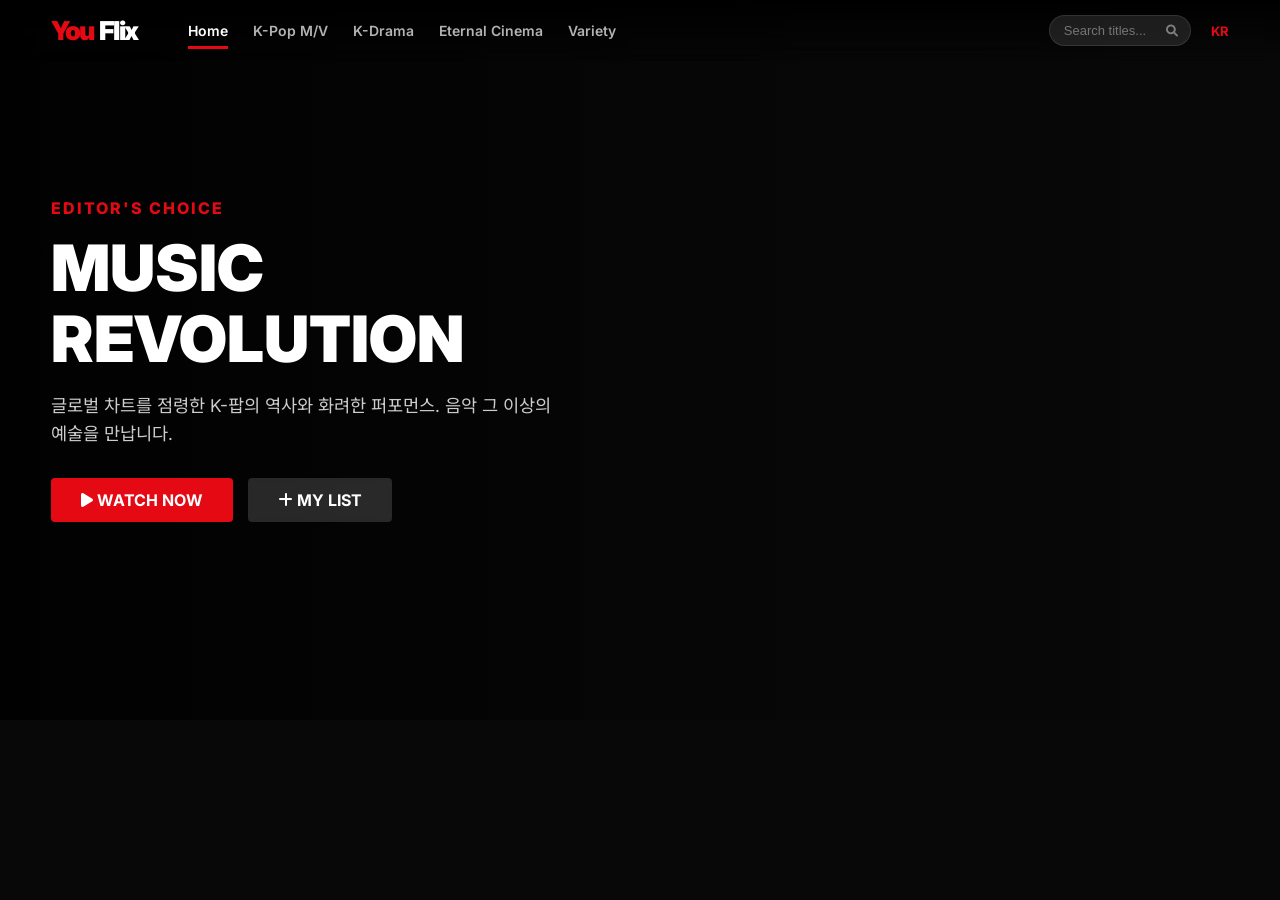
<file: test-index.html>
<!DOCTYPE html>
<html lang="ko">
<head>
    <meta charset="UTF-8">
    <meta name="viewport" content="width=device-width, initial-scale=1.0, maximum-scale=1.0, user-scalable=no">
    <title>YouFlix - Premium OTT UI Final Test</title>
    <link href="https://fonts.googleapis.com/css2?family=Inter:wght@400;700;900&family=Noto+Sans+KR:wght@300;400;700&display=swap" rel="stylesheet">
    <link rel="stylesheet" href="https://cdnjs.cloudflare.com/ajax/libs/font-awesome/6.0.0/css/all.min.css">
    <style>
        :root {
            --primary: #e50914;
            --bg-body: #080808;
            --text-main: #ffffff;
            --text-dim: #b3b3b3;
            --nav-bg: rgba(0, 0, 0, 0.9);
            --border: rgba(255, 255, 255, 0.1);
        }

        body {
            margin: 0;
            padding: 0;
            background-color: var(--bg-body);
            color: var(--text-main);
            font-family: 'Inter', 'Noto Sans KR', sans-serif;
            overflow-x: hidden;
        }

        /* Navigation Style */
        nav {
            display: flex;
            align-items: center;
            justify-content: space-between;
            padding: 15px 4%;
            background: linear-gradient(to bottom, rgba(0,0,0,0.9) 0%, transparent 100%);
            position: fixed;
            top: 0;
            width: 100%;
            z-index: 1000;
            box-sizing: border-box;
            backdrop-filter: blur(10px);
            transition: all 0.3s ease;
        }

        .logo-container {
            display: flex;
            align-items: center;
            gap: 5px;
            text-decoration: none;
            z-index: 1010;
        }

        .logo-you { color: var(--primary); font-weight: 900; font-size: 26px; letter-spacing: -1.5px; }
        .logo-flix { color: white; font-weight: 900; font-size: 26px; letter-spacing: -1.5px; }

        /* Desktop Nav Links */
        .nav-links {
            display: flex;
            gap: 25px;
            margin-left: 50px;
            flex-grow: 1;
        }

        .nav-link {
            color: var(--text-dim);
            text-decoration: none;
            font-size: 14px;
            font-weight: 600;
            position: relative;
            transition: 0.3s;
        }

        .nav-link.active { color: var(--text-main); }
        .nav-link.active::after {
            content: '';
            position: absolute;
            bottom: -10px;
            left: 0;
            width: 100%;
            height: 3px;
            background-color: var(--primary);
        }

        .nav-link:hover { color: var(--text-main); }

        .nav-right {
            display: flex;
            align-items: center;
            gap: 20px;
            z-index: 1010;
        }

        .search-container {
            position: relative;
            background: rgba(255,255,255,0.1);
            border: 1px solid var(--border);
            padding: 6px 12px;
            border-radius: 20px;
            display: flex;
            align-items: center;
        }

        .search-container input {
            background: transparent;
            border: none;
            color: white;
            width: 100px;
            outline: none;
            font-size: 13px;
        }

        .lang-toggle { font-size: 13px; font-weight: bold; color: var(--primary); cursor: pointer; }

        /* Hamburger Button (Crucial for Mobile) */
        .hamburger {
            display: none; /* Hidden by default */
            cursor: pointer;
            width: 25px;
            height: 20px;
            position: relative;
            flex-direction: column;
            justify-content: space-between;
        }

        .hamburger span {
            display: block;
            width: 100%;
            height: 2px;
            background-color: white;
            border-radius: 2px;
            transition: 0.3s;
        }

        /* Mobile Menu Sidebar */
        .mobile-menu {
            position: fixed;
            top: 0;
            right: -100%;
            width: 260px;
            height: 100vh;
            background: #0f0f0f;
            z-index: 1005;
            padding: 80px 30px;
            display: flex;
            flex-direction: column;
            gap: 20px;
            transition: 0.4s ease;
            box-shadow: -10px 0 30px rgba(0,0,0,0.5);
        }

        .mobile-menu.active { right: 0; }
        .mobile-menu a {
            color: white;
            text-decoration: none;
            font-size: 18px;
            font-weight: 700;
            padding: 10px 0;
            border-bottom: 1px solid var(--border);
        }

        /* Hero Section Responsive */
        .hero {
            position: relative;
            height: 80vh;
            width: 100%;
            overflow: hidden;
            background-size: cover;
            background-position: center;
            display: flex;
            align-items: center;
        }

        .hero-overlay {
            position: absolute;
            top: 0;
            left: 0;
            width: 100%;
            height: 100%;
            background: linear-gradient(to right, rgba(0,0,0,0.85) 0%, rgba(0,0,0,0.2) 60%, transparent 100%),
                        linear-gradient(to top, var(--bg-body) 0%, transparent 25%);
        }

        .hero-content {
            position: relative;
            z-index: 10;
            padding: 0 4%;
            max-width: 700px;
        }

        .hero-title {
            font-size: 5vw; /* Fluid font size */
            font-weight: 900;
            line-height: 1.1;
            margin: 15px 0;
            text-transform: uppercase;
        }

        .hero-desc {
            font-size: 1.1rem;
            color: #ccc;
            line-height: 1.6;
            margin-bottom: 30px;
            max-width: 500px;
        }

        .hero-btns { display: flex; gap: 15px; }
        .btn { padding: 12px 30px; border-radius: 4px; font-weight: bold; text-decoration: none; transition: 0.3s; }
        .btn-red { background: var(--primary); color: white; }
        .btn-grey { background: rgba(255,255,255,0.15); color: white; backdrop-filter: blur(5px); }

        /* Responsive Breakpoints */
        @media (max-width: 992px) {
            .nav-links { display: none !important; }
            .hamburger { display: flex !important; }
            .hero-title { font-size: 42px; }
        }

        @media (max-width: 600px) {
            .hero-title { font-size: 32px; }
            .hero-desc { font-size: 0.95rem; }
            .btn { padding: 10px 20px; font-size: 14px; }
            .search-container { display: none; }
        }

        /* Hamburger Animation */
        .hamburger.active span:nth-child(1) { transform: translateY(9px) rotate(45deg); }
        .hamburger.active span:nth-child(2) { opacity: 0; }
        .hamburger.active span:nth-child(3) { transform: translateY(-9px) rotate(-45deg); }

    </style>
</head>
<body>

    <nav id="navbar">
        <a href="#" class="logo-container">
            <span class="logo-you">You</span><span class="logo-flix">Flix</span>
        </a>
        <div class="nav-links">
            <a href="#" class="nav-link active">Home</a>
            <a href="#" class="nav-link">K-Pop M/V</a>
            <a href="#" class="nav-link">K-Drama</a>
            <a href="#" class="nav-link">Eternal Cinema</a>
            <a href="#" class="nav-link">Variety</a>
        </div>
        <div class="nav-right">
            <div class="search-container">
                <input type="text" placeholder="Search titles...">
                <i class="fas fa-search" style="color: grey; font-size: 12px;"></i>
            </div>
            <div class="lang-toggle">KR</div>
            <div class="hamburger" id="hamburger-trigger">
                <span></span>
                <span></span>
                <span></span>
            </div>
        </div>
    </nav>

    <div class="mobile-menu" id="side-menu">
        <a href="#" style="color: var(--primary);">Home</a>
        <a href="#">K-Pop M/V</a>
        <a href="#">K-Drama</a>
        <a href="#">Eternal Cinema</a>
        <a href="#">Variety</a>
    </div>

    <section class="hero" id="hero-slider" style="background-image: url('https://images.unsplash.com/photo-1542038784456-1ea8e935640e?auto=format&fit=crop&q=80&w=2000');">
        <div class="hero-overlay"></div>
        <div class="hero-content">
            <span style="color: var(--primary); font-weight: 800; letter-spacing: 2px;">EDITOR'S CHOICE</span>
            <h1 class="hero-title" id="slide-title">Midnight<br>in Seoul</h1>
            <p class="hero-desc" id="slide-desc">도시의 밤, 네온사인 아래 숨겨진 열망과 고독을 탐구하는 시네마틱 걸작. 진정한 K-Noir의 정수를 경험하세요.</p>
            <div class="hero-btns">
                <a href="#" class="btn btn-red"><i class="fas fa-play"></i> WATCH NOW</a>
                <a href="#" class="btn btn-grey"><i class="fas fa-plus"></i> MY LIST</a>
            </div>
        </div>
    </section>

    <script>
        // Hamburger Toggle
        const trigger = document.getElementById('hamburger-trigger');
        const sideMenu = document.getElementById('side-menu');

        trigger.addEventListener('click', () => {
            trigger.classList.toggle('active');
            sideMenu.classList.toggle('active');
            
            if (sideMenu.classList.contains('active')) {
                document.body.style.overflow = 'hidden';
            } else {
                document.body.style.overflow = 'auto';
            }
        });

        // Simple Slide Data Rotation
        const slides = [
            {
                image: 'https://images.unsplash.com/photo-1542038784456-1ea8e935640e?auto=format&fit=crop&q=80&w=2000',
                title: 'Midnight<br>in Seoul',
                desc: '도시의 밤, 네온사인 아래 숨겨진 열망과 고독을 탐구하는 시네마틱 걸작. 진정한 K-Noir의 정수를 경험하세요.'
            },
            {
                image: 'https://images.unsplash.com/photo-1533174072545-7a4b6ad7a6c3?auto=format&fit=crop&q=80&w=2000',
                title: 'Music<br>Revolution',
                desc: '글로벌 차트를 점령한 K-팝의 역사와 화려한 퍼포먼스. 음악 그 이상의 예술을 만납니다.'
            },
            {
                image: 'https://images.unsplash.com/photo-1485846234645-a62644ef7467?auto=format&fit=crop&q=80&w=2000',
                title: 'Eternal<br>Cinema',
                desc: '시간이 흘러도 변치 않는 명작들. 한국 영화사의 황금기를 수놓은 거장들의 작품을 복원된 화질로 감상하세요.'
            }
        ];

        let idx = 0;
        const hero = document.getElementById('hero-slider');
        const title = document.getElementById('slide-title');
        const desc = document.getElementById('slide-desc');

        setInterval(() => {
            idx = (idx + 1) % slides.length;
            hero.style.backgroundImage = `url('${slides[idx].image}')`;
            title.innerHTML = slides[idx].title;
            desc.innerHTML = slides[idx].desc;
        }, 5000);

        // Navbar Scroll
        window.addEventListener('scroll', () => {
            const nav = document.getElementById('navbar');
            if (window.scrollY > 50) {
                nav.style.background = 'rgba(8, 8, 8, 0.98)';
                nav.style.padding = '10px 4%';
            } else {
                nav.style.background = 'transparent';
                nav.style.padding = '15px 4%';
            }
        });
    </script>
</body>
</html>
</file>
